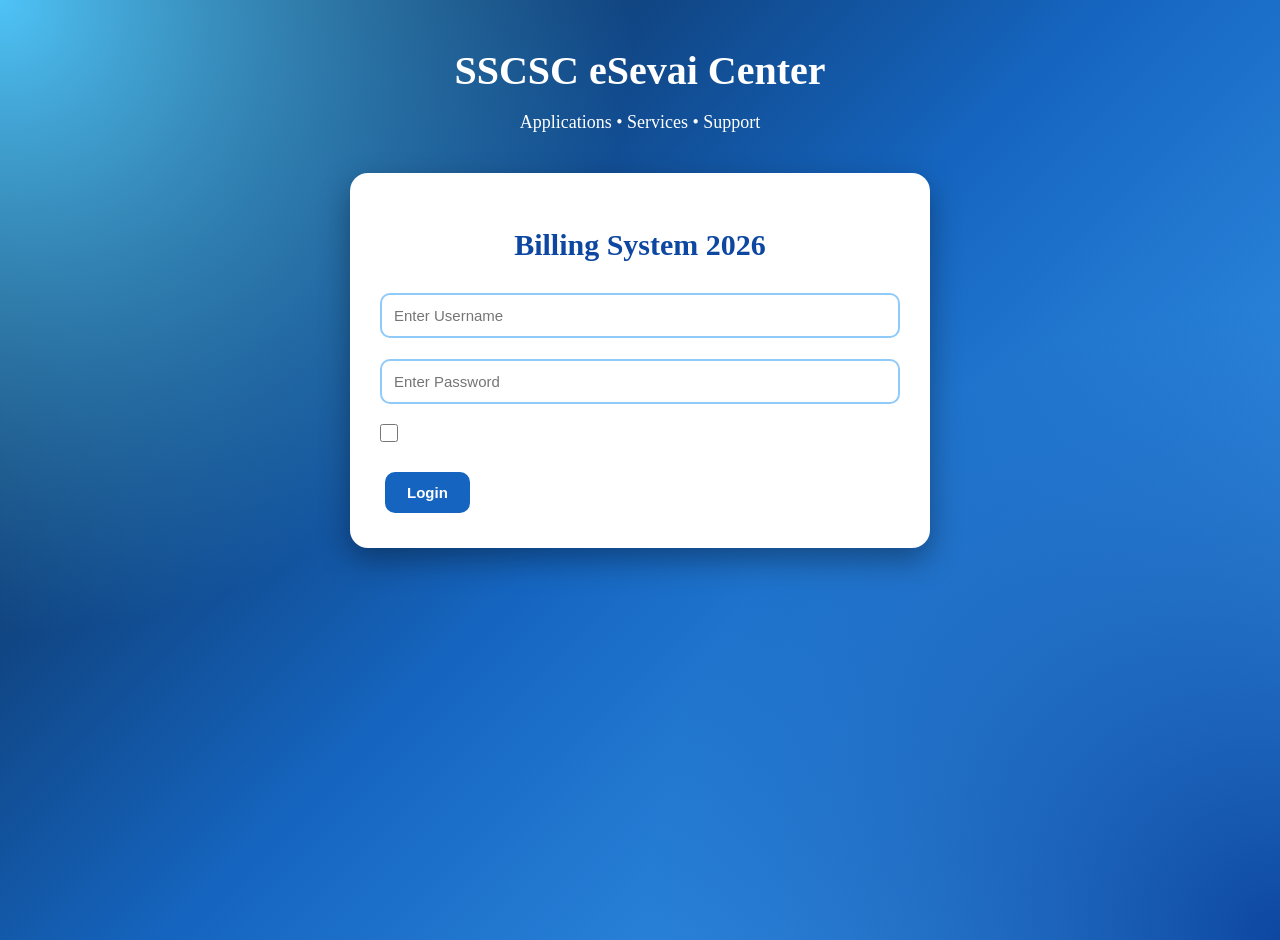
<file: index.html>
<!DOCTYPE html>
<html>

<head>
    <title>SSCSC eSevai Center - Login</title>
    <link rel="stylesheet" href="style.css">
</head>

<body>

    <h1 style="text-align:center;color:white;font-size:40px;margin-bottom:5px;">
        SSCSC eSevai Center
    </h1>

    <p style="text-align:center;color:white;font-size:18px;margin-bottom:25px;">
        Applications • Services • Support
    </p>

    <div class="login-box">

        <h2>Billing System 2026</h2>

        <input
            type="text"
            id="username"
            placeholder="Enter Username">

        <input
            type="password"
            id="password"
            placeholder="Enter Password"
            onkeypress="if(event.key==='Enter'){login();}">

        <div class="remember">

            <input
                type="checkbox"
                id="rememberMe">

            <label for="rememberMe">
                Remember Me
            </label>

        </div>

        <button onclick="login()">
            Login
        </button>

    </div>

    <script src="index.js"></script>

</body>

</html>
</file>
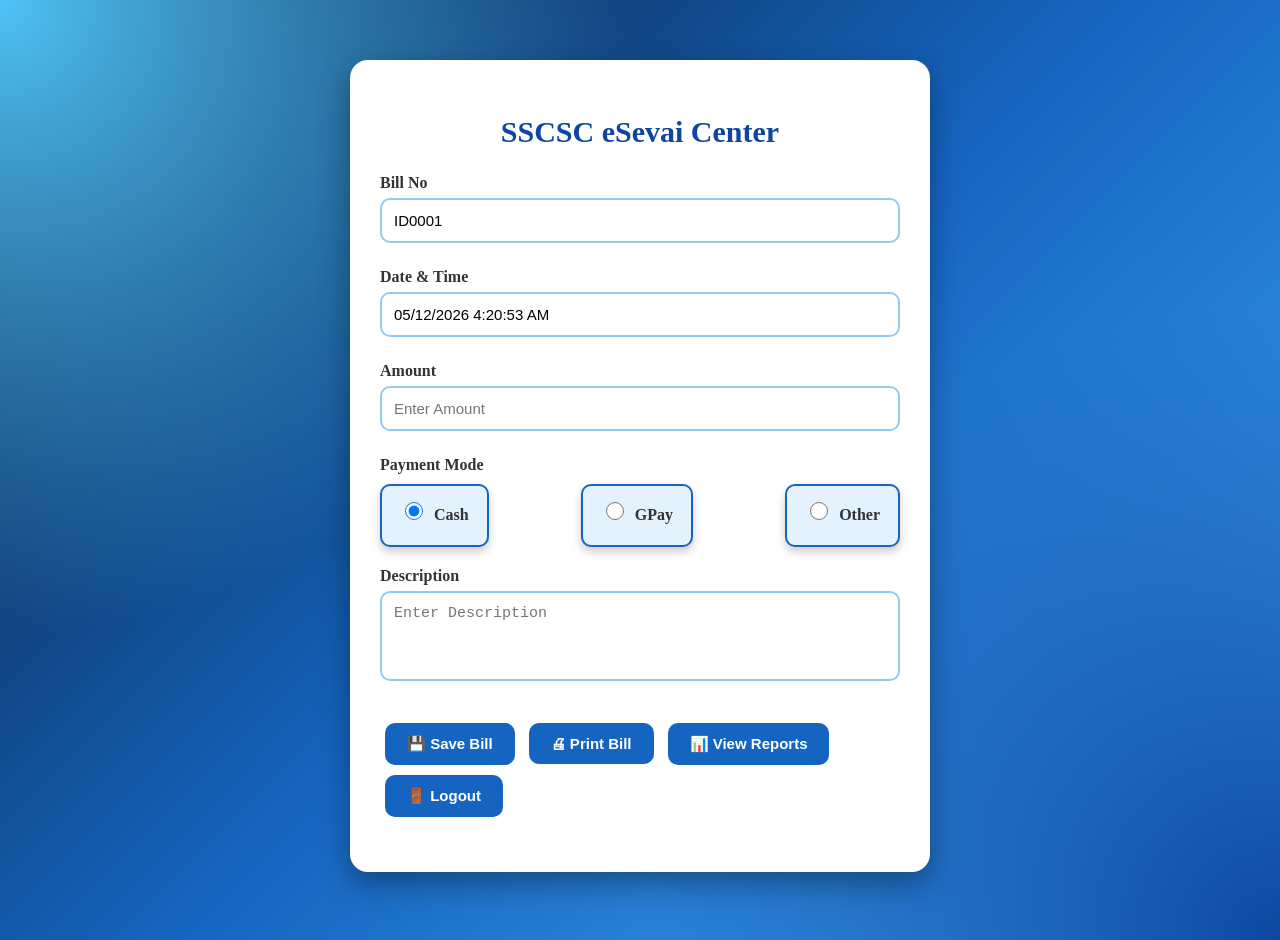
<file: billing.html>
<!DOCTYPE html>
<html>

<head>
    <title>SSCSC eSevai Center - Billing System</title>

    <link rel="stylesheet" href="style.css">
</head>

<body>

<div class="container">

<h2>SSCSC eSevai Center</h2>

<label>Bill No</label>
<input type="text" id="billNo" readonly>

<label>Date & Time</label>
<input type="text" id="dateTime" readonly>

<label>Amount</label>
<input
type="number"
id="amount"
placeholder="Enter Amount">

<label>Payment Mode</label>

<div class="payment-mode">

<label>
<input
type="radio"
name="paymentMode"
value="Cash"
checked>
Cash
</label>

<label>
<input
type="radio"
name="paymentMode"
value="GPay">
GPay
</label>

<label>
<input
type="radio"
name="paymentMode"
value="Other">
Other
</label>

</div>

<label>Description</label>

<textarea
id="description"
placeholder="Enter Description"></textarea>

<br><br>

<button onclick="saveBill()">💾 Save Bill</button>

<button onclick="printBill()">🖨 Print Bill</button>

<button onclick="openReports()">📊 View Reports</button>

<button onclick="logout()">🚪 Logout</button>

<div id="msg"></div>

</div>

<script src="billing.js"></script>

</body>
</html>
</file>
<file: style.css>
/* -------------------- BODY -------------------- */

body{

    font-family:Calibri;
    margin:0;
    padding:20px;
    min-height:100vh;

    background:
    radial-gradient(circle at top left,#4FC3F7 0%,transparent 40%),
    radial-gradient(circle at bottom right,#0D47A1 0%,transparent 40%),
    linear-gradient(135deg,#0A192F,#1565C0,#42A5F5);

}
/* -------------------- MAIN BOX -------------------- */

.container,
.login-box{

    width:520px;
    margin:40px auto;
    background:#fff;
    padding:30px;
    border-radius:18px;
    box-shadow:0 12px 30px rgba(0,0,0,0.35);

}

/* -------------------- HEADING -------------------- */

h2{

    text-align:center;
    color:#0D47A1;
    margin-bottom:25px;
    font-size:30px;

}

/* -------------------- LABEL -------------------- */

label{

    font-weight:bold;
    color:#333;
    display:block;
    margin-top:10px;

}

/* -------------------- INPUT -------------------- */

input,
select,
textarea{

    width:100%;
    padding:12px;
    margin-top:6px;
    margin-bottom:15px;
    border:2px solid #90CAF9;
    border-radius:10px;
    box-sizing:border-box;
    font-size:15px;
    transition:.3s;

}

input:focus,
select:focus,
textarea:focus{

    outline:none;
    border-color:#1565C0;
    box-shadow:0 0 10px rgba(21,101,192,.25);

}

textarea{

    height:90px;
    resize:none;

}

/* -------------------- BUTTON -------------------- */

button{

    padding:12px 22px;
    background:#1565C0;
    color:white;
    border:none;
    border-radius:10px;
    cursor:pointer;
    margin:5px;
    font-size:15px;
    font-weight:bold;
    transition:.3s;

}

button:hover{

    background:#0D47A1;
    transform:translateY(-2px);
    box-shadow:0 8px 18px rgba(0,0,0,.30);

}

/* -------------------- MESSAGE -------------------- */

#msg{

    color:green;
    font-weight:bold;
    text-align:center;
    margin-top:20px;

}

/* -------------------- PAYMENT MODE -------------------- */

.payment-mode{

    display:flex;
    justify-content:space-between;
    flex-wrap:wrap;
    gap:10px;
    margin-bottom:20px;

}

.payment-mode label{

    display:flex;
    align-items:center;
    gap:8px;

    background:#E3F2FD;

    border:2px solid #1565C0;

    border-radius:10px;

    padding:10px 18px;

    cursor:pointer;

    box-shadow:0 5px 10px rgba(0,0,0,.20);

    transition:.3s;

}

.payment-mode label:hover{

    background:#1565C0;
    color:white;

}

.payment-mode input[type="radio"]{

    width:18px;
    height:18px;

}

/* -------------------- TABLE -------------------- */

table{

    width:100%;
    border-collapse:collapse;
    margin-top:20px;

}

table,
th,
td{

    border:1px solid #1565C0;

}

th{

    background:#1565C0;
    color:white;
    padding:12px;

}

td{

    padding:10px;
    text-align:center;

}
.remember{

    display:flex;
    align-items:center;
    gap:8px;
    margin-bottom:20px;

}

.remember input{

    width:18px;
    height:18px;
    margin:0;
    cursor:pointer;

}

.remember label{

    color:white;
    font-size:16px;
    cursor:pointer;

}
</file>
